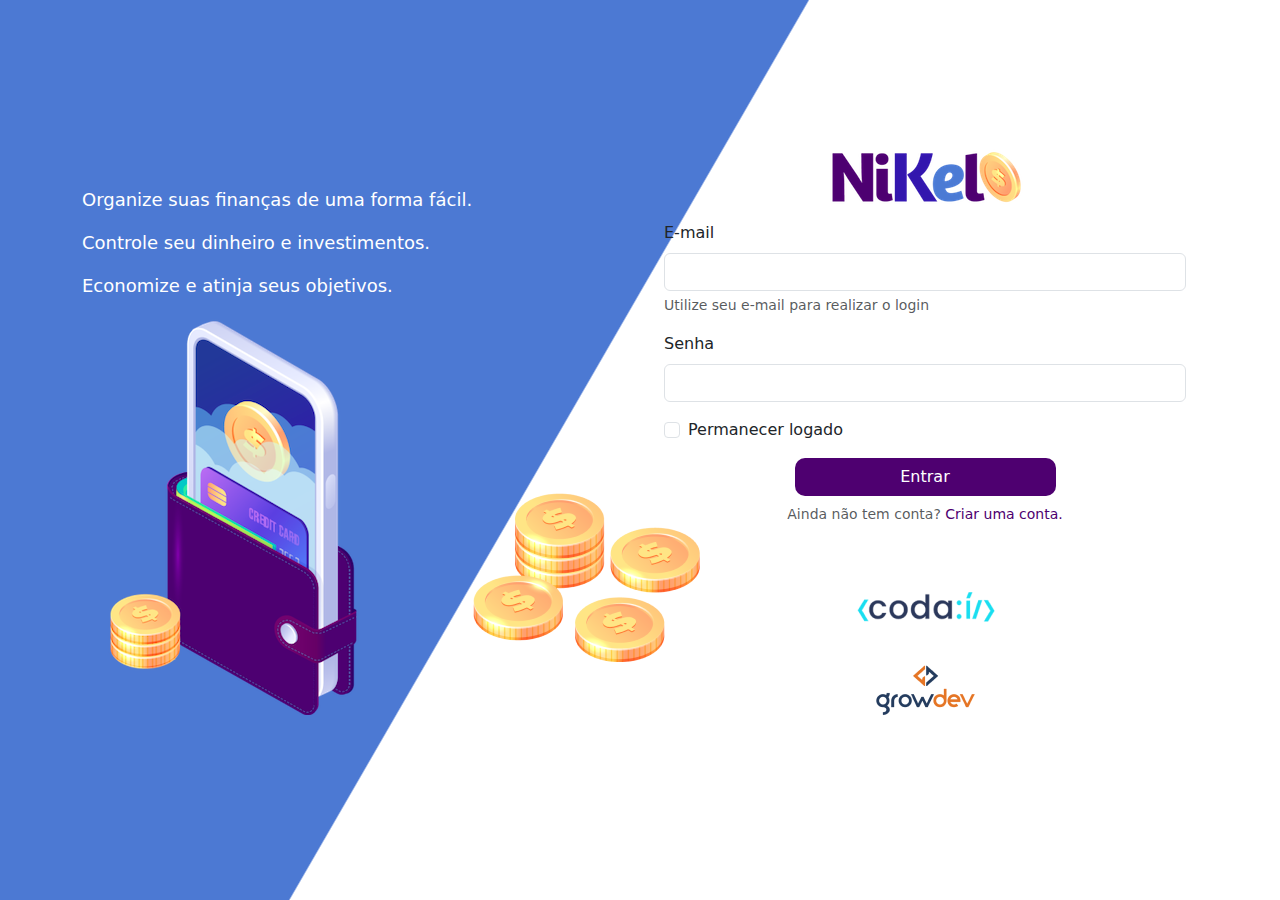
<file: index.html>
<!DOCTYPE html>
<html lang="pt-br">
<head>
    <meta charset="UTF-8">
    <meta http-equiv="X-UA-Compatible" content="IE=edge">
    <meta name="viewport" content="width=device-width, initial-scale=1.0">
    <title>Nikel</title>
    <link rel="stylesheet" href="https://cdn.jsdelivr.net/npm/bootstrap@5.2.0-beta1/dist/css/bootstrap.min.css">
    <link rel="stylesheet" href="https://cdn.jsdelivr.net/npm/bootstrap-icons@1.8.2/font/bootstrap-icons.css">
    <link href="https://cdn.jsdelivr.net/npm/bootstrap@5.2.0-beta1/dist/css/bootstrap.min.css" rel="stylesheet" integrity="sha384-0evHe/X+R7YkIZDRvuzKMRqM+OrBnVFBL6DOitfPri4tjfHxaWutUpFmBp4vmVor" crossorigin="anonymous">
    <link rel="stylesheet" href="./css/styles.css">
</head>
<body id="login">
    <main>
       
        <div class="container">
           
            <div class="row vh-100">
                
                <div class="col d-flex justify-content-center flex-column my-5">
                    <div class="text-login">
                        <p>Organize suas finanças de uma forma fácil.</p>
                        <p>Controle seu dinheiro e investimentos.</p>
                        <p>Economize e atinja seus objetivos.</p>
                    </div>
                    <div class="text-center">
                        <img src="./images/pocket.png" alt="image pocket" class="img-fluid">
                        <img src="./images/coins.png" alt="image coins" class="classeImagem">
                    </div>
                </div>
                
                <div class="col d-flex justify-content-center flex-column my-5">
                    <div class="container">
                        <div class="row">
                            <div class="col">
                                <div class="text-center mb-3">
                                    <img src="./images/nikel-logo.png" alt="logo nikel" class="img-fluid">
                                </div>
                            </div>
                        </div>

                        <div class="row">
                            <div class="col">
                                <form id="login-form">
                                    <div class="mb-3">
                                      <label for="email-input" class="form-label">E-mail</label>
                                      <input type="email" class="form-control" id="email-input" aria-describedby="emailHelp">
                                      <div id="emailHelp" class="form-text">Utilize seu e-mail para realizar o login</div>
                                    </div>
                                    <div class="mb-3">
                                      <label for="password-input" class="form-label">Senha</label>
                                      <input type="password" class="form-control" id="password-input">
                                    </div>
                                    <div class="mb-3 form-check">
                                      <input type="checkbox" class="form-check-input" id="session-check">
                                      <label class="form-check-label" for="session-check">Permanecer logado</label>
                                    </div>
                                    <button type="submit" class="btn button-login">Entrar</button>
                                  </form>
                            </div>
                        </div>

                        <div class="row">
                            <div class="col">
                                <p class="text-center mt-2 form-text">Ainda não tem conta? <span id="link-conta" class="link-default" data-bs-toggle="modal" data-bs-target="#register-modal">Criar uma conta.</span></p>
                            </div>
                        </div>

                        <div class="row">
                            <div class="col">
                                <div class="text-center mt-5">
                                    <img src="./images/codai-logo.png" alt="" srcset="" class="img-fluid">
                                </div>
                            </div>
                        </div>

                        <div class="row">
                            <div class="col">
                                <div class="text-center">
                                    <img src="./images/growdev-logo.png" alt="" srcset="" class="img-fluid">
                                </div>
                            </div>
                        </div>
                    </div>
                </div>
            </div>
        </div>
        
  <!-- Modal -->
  <div class="modal fade" id="register-modal" tabindex="-1" aria-labelledby="exampleModalLabel" aria-hidden="true">
    <div class="modal-dialog">
      <div class="modal-content">
        <div class="modal-header">
          <h5 class="modal-title" id="exampleModalLabel">Crie sua conta.</h5>
          <button type="button" class="btn-close" data-bs-dismiss="modal" aria-label="Close"></button>
        </div>
        <form id="create-form">
            <div class="modal-body">
                <div class="mb-3">
                  <label for="email-create-input" class="form-label">E-mail</label>
                  <input type="email" class="form-control" id="email-create-input" aria-describedby="emailHelp" required>
                  <div id="emailHelp" class="form-text">Utilize seu e-mail para crias sua conta.</div>
                </div>
                <div class="mb-3">
                  <label for="password-create-input" class="form-label">Senha</label>
                  <input type="password" class="form-control" id="password-create-input" required>
                  <div id="emailHelp" class="form-text">Utilize uma senha fácil de lembrar e anote para não esquecer.</div>
                </div>               
            </div>
            <div class="modal-footer">
                <button type="button" class="btn btn-secondary button-cancel" data-bs-dismiss="modal">Cancelar</button>
                <button type="submit" class="btn btn-primary button-default">Criar conta</button>
            </div>
        </form>
      </div>
    </div>
  </div>

 


</main>

<script src="https://cdn.jsdelivr.net/npm/bootstrap@5.2.0-beta1/dist/js/bootstrap.bundle.min.js" integrity="sha384-pprn3073KE6tl6bjs2QrFaJGz5/SUsLqktiwsUTF55Jfv3qYSDhgCecCxMW52nD2" crossorigin="anonymous"></script>
<script src="./js/index.js"></script>
</body>
</html>
</file>
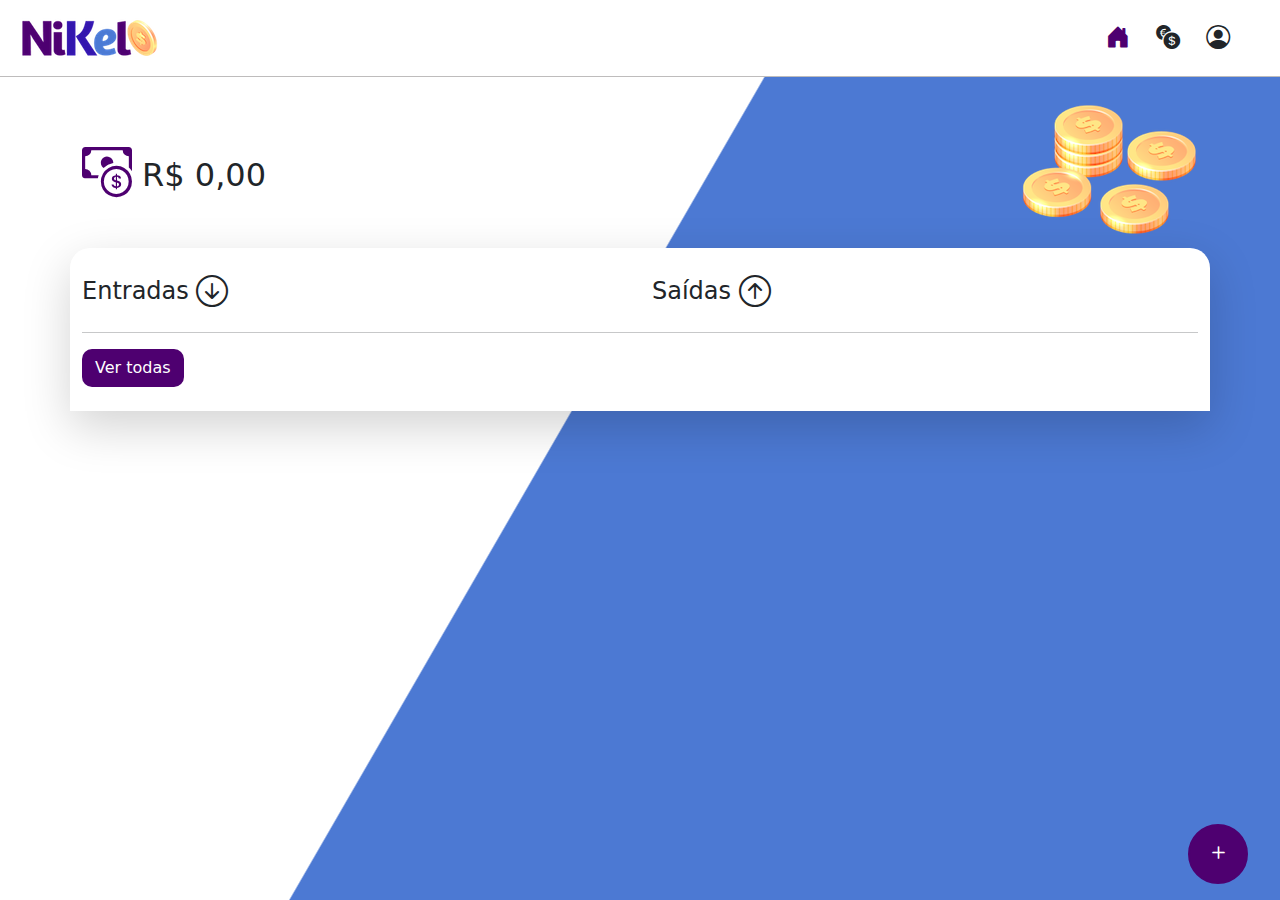
<file: home.html>
<!DOCTYPE html>
<html lang="pt-br">
<head>
    <meta charset="UTF-8">
    <meta http-equiv="X-UA-Compatible" content="IE=edge">
    <meta name="viewport" content="width=device-width, initial-scale=1.0">
    <title>Nikel - Home </title>
    <link rel="stylesheet" href="https://cdn.jsdelivr.net/npm/bootstrap@5.2.0-beta1/dist/css/bootstrap.min.css">
    <link rel="stylesheet" href="https://cdn.jsdelivr.net/npm/bootstrap-icons@1.8.2/font/bootstrap-icons.css">
    <link href="https://cdn.jsdelivr.net/npm/bootstrap@5.2.0-beta1/dist/css/bootstrap.min.css" rel="stylesheet" integrity="sha384-0evHe/X+R7YkIZDRvuzKMRqM+OrBnVFBL6DOitfPri4tjfHxaWutUpFmBp4vmVor" crossorigin="anonymous">
    <link rel="stylesheet" href="./css/styles.css">
</head>

<body id="app">
    
    <header>
        <nav class="navbar navbar-expand navbar-light bg-white">
            <div class="container-fluid">
              <a class="navbar-brand" href="#">
                  <img src="./images/nikel-small-logo.png" alt="" srcset="" class="img-fluid">
              </a>
              <button class="navbar-toggler" type="button" data-bs-toggle="collapse" data-bs-target="#navbarSupportedContent" aria-controls="navbarSupportedContent" aria-expanded="false" aria-label="Toggle navigation">
                <span class="navbar-toggler-icon"></span>
              </button>
              
              <div class="collapse navbar-collapse justify-content-end" id="navbarSupportedContent">
                <div class="d-flex menu">
                   <a href=home.html><button class="btn" type="button"><i class="bi bi-house-door-fill  fs-4 color-primary classeColor" ></i></button></a>
                   <a href=transactions.html><button class="btn" type="button"><i class="bi bi-currency-exchange color-segundary fs-4"></i></button></a>

                    <div class="dropdown">
                    <button class="btn" type="button" id="dropdownMenuButton1" data-bs-toggle="dropdown" aria-expanded="false">
                        <i class="bi bi-person-circle fs-4"></i>
                    </button>
                    <ul class="dropdown-menu logout" aria-labelledby="dropdownMenuButton1">
                      <li><button class="dropdown-item" id="button-logout">Sair</button></li>
                    </ul>
                    </div>

                 
                </div>
                
              </div>
            </div>
          </nav>

    </header>
    
    <main>
       
        <div class="container-lg">
           
            <div class="row">                
                <div class="col d-flex mt-4 justify-content-start align-items-center">
                    <i class="bi bi-cash-coin color-primary icon-detail"></i>
                    <span class="fs-2" id="total">R$ 0,00</span>
                </div>
                
                <div class="col d-flex mt-4 justify-content-end">
                    <div class="text-center">
                        <img src="./images/coins-small.png" alt="" srcset="" class="img-fluid">
                    </div>
                </div>
            </div>
            <div class="row">
                <div class="col-12 shadow-lg info">
                    <div class="container">
                        <div class="row">
                            <div class="col-6">
                               <span class="fs-4">Entradas <i class="bi bi-arrow-down-circle fs-2 align-middle"></i></span> 
                            </div>
                            <div class="col-6">
                                <span class="fs-4">Saídas <i class="bi bi-arrow-up-circle fs-2 align-middle"></i></span>
                            </div>
                            <div class="col-12">
                                <hr>
                            </div>                    
                        </div>
                        <div class="row">
                           
                            <div class="col-6">
                                <div class="container p-0" id="cash-in-list">
                                    
                                </div>
                            </div>
                           
                            <div class="col-6">
                                <div class="container p-0" id="cash-out-list">
                                   
                                </div>
                            </div>
                            <div class="col-12 mb-4">
                                <button type="button" class="btn button-default" id="transactions-button">Ver todas </button>
                            </div>

                        </div>
                    </div>
                </div>
            </div> 
            <button class="btn button-float" data-bs-toggle="modal" data-bs-target="#transaction-modal">
                <i class="bi bi-plus"></i>
            </button>                     
        </div>

        <!-- Modal -->
  <div class="modal fade" id="transaction-modal" tabindex="1" aria-labelledby="exampleModalLabel" aria-hidden="true">
    <div class="modal-dialog">
      <div class="modal-content">
        <div class="modal-header">
          <h5 class="modal-title" id="exampleModalLabel">Adicionar Lançamento</h5>
          <button type="button" class="btn-close" data-bs-dismiss="modal" aria-label="Close"></button>
        </div>
        <form id="transaction-form">
            <div class="modal-body">
                <div class="mb-3">
                  <label for="value-input" class="form-label">Valor</label>
                  <input type="number" step="any" class="form-control" id="value-input" aria-describedby="emailHelp" required>
                </div>
                <div class="mb-3">
                  <label for="description-input" class="form-label">Descrição</label>
                  <input type="text" class="form-control" id="description-input" required>
                </div> 
                <div class="mb-3">
                    <label for="date-input" class="form-label">Data</label>
                    <input type="date" class="form-control" id="date-input" required>
                  </div> 
                <div class="mb-3">
                    <div class="form-check form-check-inline">
                        <input class="form-check-input" type="radio" name="type-input" id="inlineRadioOptions" value="1" checked>
                        <label class="form-check-label" for="inlineRadio1">Entrada</label>
                      </div>
                      <div class="form-check form-check-inline">
                        <input class="form-check-input" type="radio" name="type-input" id="inlineRadioOptions" value="2">
                        <label class="form-check-label" for="inlineRadio2">Saída</label>
                      </div>                      
                </div>              
            </div>
            <div class="modal-footer">
                <button type="button" class="btn btn-secondary button-cancel" data-bs-dismiss="modal">Cancelar</button>
                <button type="submit" class="btn btn-primary button-default">Adicionar</button>
            </div>
        </form>
      </div>
    </div>
  </div>
    </main>

    
<script src="https://cdn.jsdelivr.net/npm/bootstrap@5.2.0-beta1/dist/js/bootstrap.bundle.min.js" integrity="sha384-pprn3073KE6tl6bjs2QrFaJGz5/SUsLqktiwsUTF55Jfv3qYSDhgCecCxMW52nD2" crossorigin="anonymous"></script>
<script src="./js/home.js"></script>
</body>
</html>
</file>
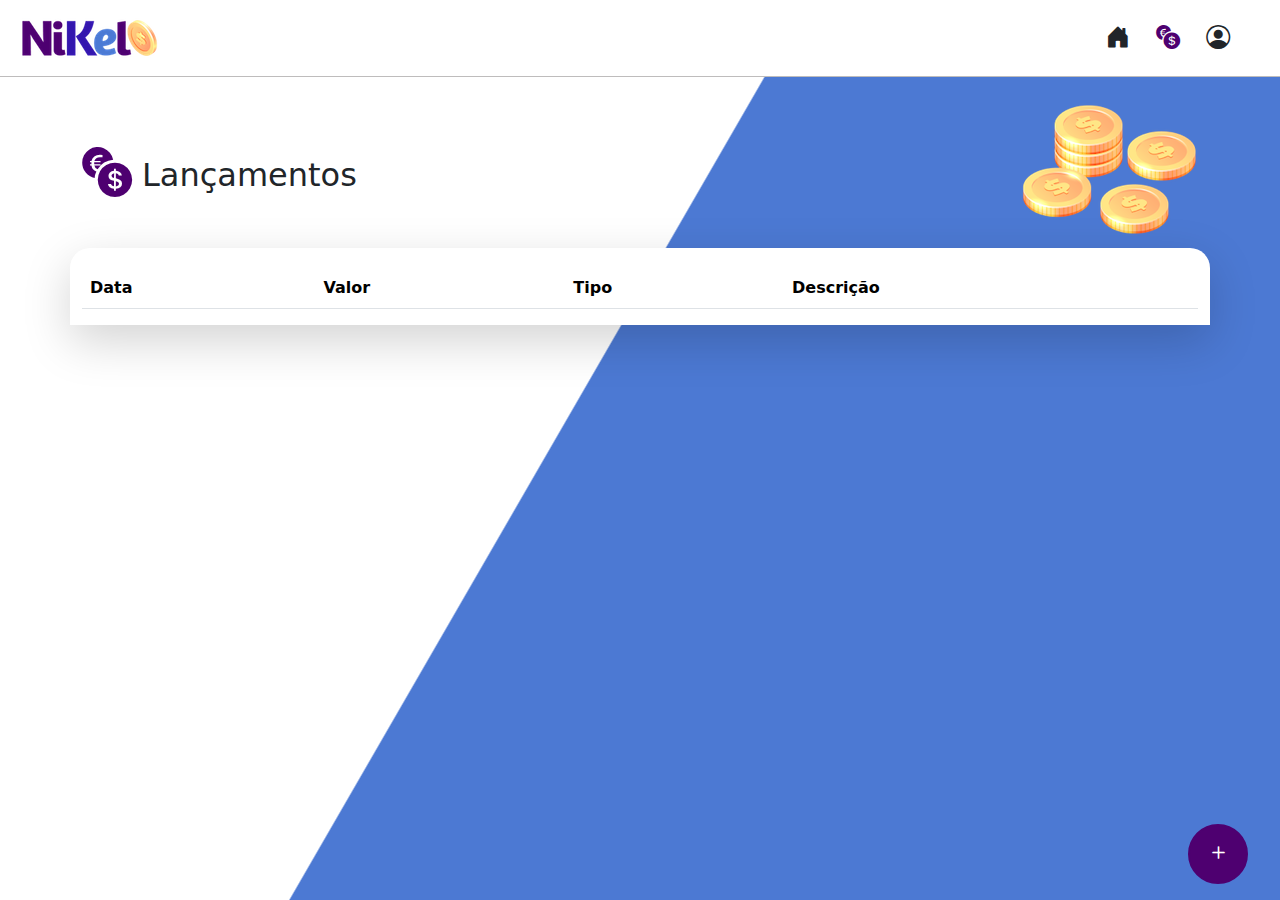
<file: transactions.html>
<!DOCTYPE html>
<html lang="pt-br">
<head>
    <meta charset="UTF-8">
    <meta http-equiv="X-UA-Compatible" content="IE=edge">
    <meta name="viewport" content="width=device-width, initial-scale=1.0">
    <title>Nikel - Lançamentos </title>
    <link rel="stylesheet" href="https://cdn.jsdelivr.net/npm/bootstrap@5.2.0-beta1/dist/css/bootstrap.min.css">
    <link rel="stylesheet" href="https://cdn.jsdelivr.net/npm/bootstrap-icons@1.8.2/font/bootstrap-icons.css">
    <link href="https://cdn.jsdelivr.net/npm/bootstrap@5.2.0-beta1/dist/css/bootstrap.min.css" rel="stylesheet" integrity="sha384-0evHe/X+R7YkIZDRvuzKMRqM+OrBnVFBL6DOitfPri4tjfHxaWutUpFmBp4vmVor" crossorigin="anonymous">
    <link rel="stylesheet" href="./css/styles.css">
</head>

<body id="app">
    
    <header>
        <nav class="navbar navbar-expand navbar-light bg-white">
            <div class="container-fluid">
              <a class="navbar-brand" href="#">
                  <img src="./images/nikel-small-logo.png" alt="" srcset="" class="img-fluid">
              </a>
              <button class="navbar-toggler" type="button" data-bs-toggle="collapse" data-bs-target="#navbarSupportedContent" aria-controls="navbarSupportedContent" aria-expanded="false" aria-label="Toggle navigation">
                <span class="navbar-toggler-icon"></span>
              </button>
              
              <div class="collapse navbar-collapse justify-content-end" id="navbarSupportedContent">
                <div class="d-flex menu">
                   <a href=home.html><button class="btn" type="button"><i class="bi bi-house-door-fill fs-4" color-secundary></i></button></a>
                   <a href=transactions.html><button class="btn" type="button"><i class="bi bi-currency-exchange color-primary fs-4"></i></button></a>

                    <div class="dropdown">
                    <button class="btn" type="button" id="dropdownMenuButton1" data-bs-toggle="dropdown" aria-expanded="false">
                        <i class="bi bi-person-circle fs-4"></i>
                    </button>
                    <ul class="dropdown-menu logout" aria-labelledby="dropdownMenuButton1">
                      <li><button class="dropdown-item" id="button-logout">Sair</button></li>
                    </ul>
                    </div>

                 
                </div>
                
              </div>
            </div>
          </nav>

    </header>
    
    <main>
       
        <div class="container-lg">
           
            <div class="row">                
                <div class="col d-flex mt-4 justify-content-start align-items-center">
                    <i class="bi bi-currency-exchange color-primary icon-detail"></i>
                    <span class="fs-2">Lançamentos</span>
                </div>
                
                <div class="col d-flex mt-4 justify-content-end">
                    <div class="text-center">
                        <img src="./images/coins-small.png" alt="" srcset="" class="img-fluid">
                    </div>
                </div>
            </div>
            <div class="row">
                <div class="col-12 shadow-lg info">
                    <div class="container">
                        <div class="row">
                            <div class="col">
                                <table class="table">
                                    <thead>
                                      <tr>
                                        <th scope="col">Data</th>
                                        <th scope="col">Valor</th>
                                        <th scope="col">Tipo</th>
                                        <th scope="col">Descrição</th>
                                      </tr>
                                    </thead>
                                    <tbody id="transactions-list">
                                      
                                    </tbody>
                                  </table>
                            </div>                                     
                        </div>
                        
                    </div>
                </div>
            </div>
            
            <button class="btn button-float" data-bs-toggle="modal" data-bs-target="#transaction-modal">
                <i class="bi bi-plus"></i>
            </button>   
        
        </div>

           <!-- Modal -->
  <div class="modal fade" id="transaction-modal" tabindex="-1" aria-labelledby="exampleModalLabel" aria-hidden="true">
    <div class="modal-dialog">
      <div class="modal-content">
        <div class="modal-header">
          <h5 class="modal-title" id="exampleModalLabel">Adicionar Lançamento</h5>
          <button type="button" class="btn-close" data-bs-dismiss="modal" aria-label="Close"></button>
        </div>
        <form id="transaction-form">
            <div class="modal-body">
                <div class="mb-3">
                  <label for="value-input" class="form-label">Valor</label>
                  <input type="number" step="any" class="form-control" id="value-input" aria-describedby="emailHelp" required>
                </div>
                <div class="mb-3">
                  <label for="description-input" class="form-label">Descrição</label>
                  <input type="text" class="form-control" id="description-input" required>
                </div> 
                <div class="mb-3">
                    <label for="date-input" class="form-label">Data</label>
                    <input type="date" class="form-control" id="date-input" required>
                  </div> 
                <div class="mb-3">
                    <div class="form-check form-check-inline">
                        <input class="form-check-input" type="radio" name="type-input" id="inlineRadioOptions" value="1" checked>
                        <label class="form-check-label" for="inlineRadio1">Entrada</label>
                      </div>
                      <div class="form-check form-check-inline">
                        <input class="form-check-input" type="radio" name="type-input" id="inlineRadioOptions" value="2">
                        <label class="form-check-label" for="inlineRadio2">Saída</label>
                      </div>                      
                </div>              
            </div>
            <div class="modal-footer">
                <button type="button" class="btn btn-secondary button-cancel" data-bs-dismiss="modal">Cancelar</button>
                <button type="submit" class="btn btn-primary button-default">Adicionar</button>
            </div>
        </form>
      </div>
    </div>
  </div>
    </main>

    
<script src="https://cdn.jsdelivr.net/npm/bootstrap@5.2.0-beta1/dist/js/bootstrap.bundle.min.js" integrity="sha384-pprn3073KE6tl6bjs2QrFaJGz5/SUsLqktiwsUTF55Jfv3qYSDhgCecCxMW52nD2" crossorigin="anonymous"></script>
  <script src="./js/transactions.js"></script>
</body>
</html>
</file>
<file: css/styles.css>
#login {
    background: linear-gradient(120deg, #4c79d3 44.9%, #ffffff 45%) no-repeat fixed;

}

#app {
    background: linear-gradient(120deg, #ffffff 44.9%, #4c79d3 45%) no-repeat fixed;

}

header {
    border-bottom: 1px solid #bebcbc;
    padding: 5px;
    background-color: #ffffff;
}

.color-primary {
    color: #4e0070;
}

.color-secondary {
    color: #4c79d3;
}


.classeImagem {
    position: relative;
    left: 100px;
    top: 70px;
     
}

.coins {
    position: absolute;
    bottom: 0px;
}

.button-login {
    border-radius: 10px;
    background-color: #4e0070;
    color: #ffffff;
    width: 50%;
    margin: 0 25%;
}

.button-login:hover, .button-default:hover {
    background-color: #4c79d3;
    color: #ffffff;
}

.button-default {
    border-radius: 10px;
    background-color: #4e0070;
    color: #ffffff;
}

.button-cancel {
    border-radius: 10px;
}

.button-float {
    border-radius: 100%;
    height: 60px;
    width: 60px;
    position: fixed;
    background-color: #4e0070;
    color: #ffffff;
    bottom: 1rem;
    right: 2rem;
    font-size: 25px;
    padding: 0 !important;
    border: 2px solid #4e0070;
}

.button-float:hover {
    border-radius: 100%;
    height: 60px;
    width: 60px;
    position: fixed;
    background-color: #ffffff;
    color: #4c79d3;
    bottom: 1rem;
    right: 2rem;
    font-size: 25px;
    padding: 0 !important;
    border: 2px solid #4c79d3 ;
}

.link-default {
    color: #4e0070;
    cursor: pointer;
}

.link-default:hover {
    color: #4c79d3;
}

.info {
    background-color: #ffffff;
    border-radius: 20px 20px 0px 0px;
    padding: 20px 0px 0px 0px;
}

.logout {
    min-width: 5rem !important
}

.menu {
    margin-right: 20px;
}

.icon-detail {
    font-size: 50px;
    margin-right: 10px;
    vertical-align: middle;
}

.text-login {
    color: #ffffff;
    font-size: 18px;
    font-weight: 500;

}
</file>
